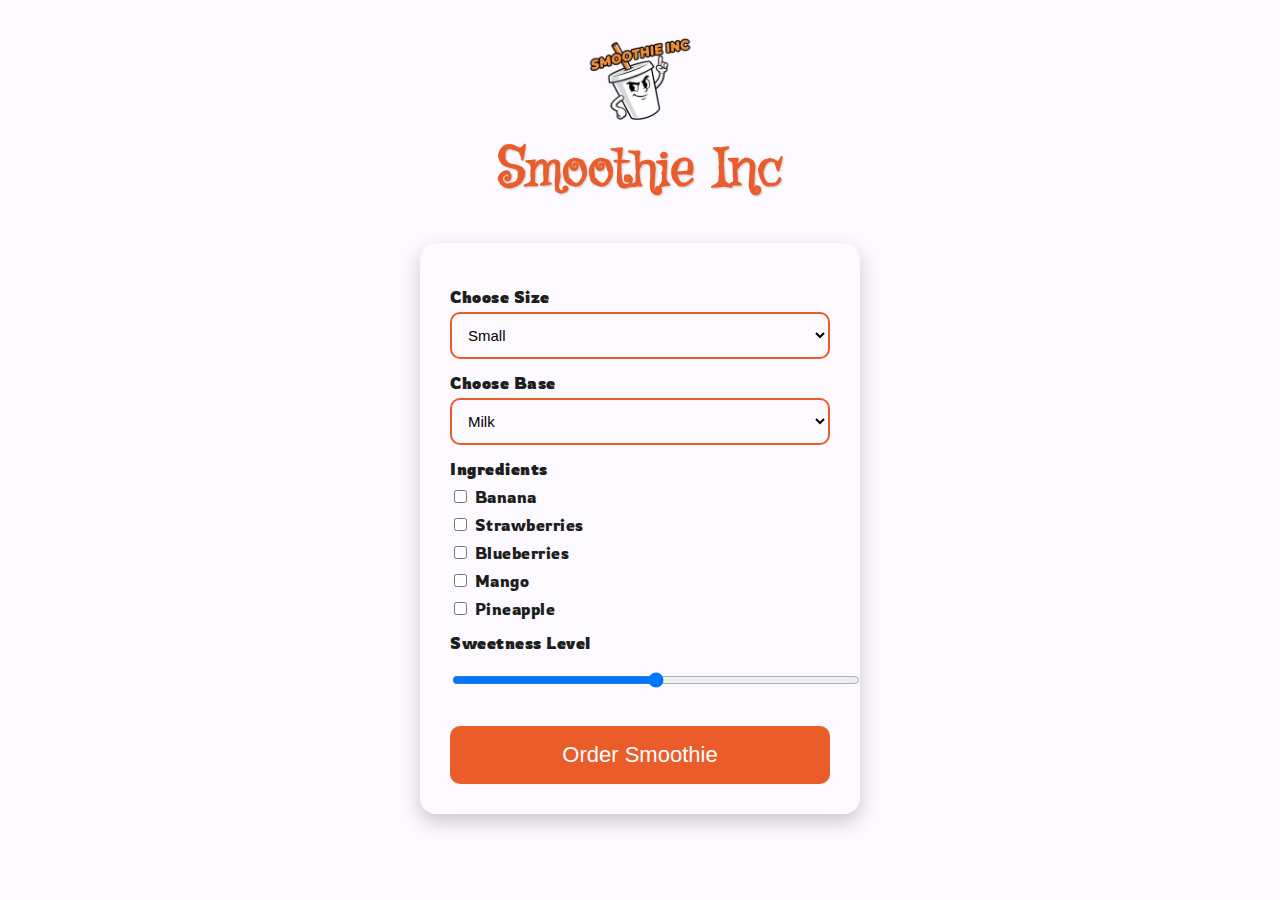
<file: index.html>
<!DOCTYPE html>
<html lang="en">
<head>
    <meta charset="UTF-8">
    <meta name="viewport" content="width=device-width, initial-scale=1.0">
    <title>Smoothie Inc</title>
    <link rel="stylesheet" href="pg.css">
</head>
<body>
    <div class="header">
        <img src="smoothie.inv.png" alt="Smoothie Logo" class="logo">
        <h1>Smoothie Inc</h1>
    </div>
    <div class="box">
    <label>Choose Size</label>
    <select id="size">
        <option value="Small">Small</option>
        <option value="Medium">Medium</option>
        <option value="Large">Large</option>
    </select>

    <label>Choose Base</label>
    <select id="base">
        <option value="Milk">Milk</option>
        <option value="Almond Milk">Almond Milk</option>
        <option value="Oat Milk">Oat Milk</option>
        <option value="Water">Water</option>
    </select>

    <label>Ingredients</label>
    <div class="ingredients">
        <label><input type="checkbox" value="Banana"> Banana</label>
        <label><input type="checkbox" value="Strawberries"> Strawberries</label>
        <label><input type="checkbox" value="Blueberries"> Blueberries</label>
        <label><input type="checkbox" value="Mango"> Mango</label>
        <label><input type="checkbox" value="Pineapple"> Pineapple</label>
    </div>

    <label>Sweetness Level</label>
    <input type="range" id="sweet" min="1" max="5" value="3">
    <button id="orderBtn" class="order-btn">Order Smoothie</button>
</div>
<div id="result" class="result-box"></div>
<script src="pg.js"></script>
</body>
</html>
</file>
<file: pg.css>
@import url('https://fonts.googleapis.com/css2?family=Rowdies:wght@300;400;700&display=swap');
@import url('https://fonts.googleapis.com/css2?family=Griffy&display=swap');

/*Body*/
body {
    font-family: "Rowdies", sans-serif;
    background: #fcfaff; 
    margin: 0;
    padding: 0;
    color: #1e1e1e; 
    transition: all 0.3s ease;
}

/*Header*/
.header {
    text-align: center;
    margin-top: 20px;
}

.logo {
    width: 120px;        
    height: auto;
    margin-bottom: -10px;
    transition: transform 0.3s ease;
}

.logo:hover {
    transform: rotate(-10deg) scale(1.05);
}

h1 {
    font-family: "Griffy", cursive;
    color: #ea5c2a; 
    font-size: 54px;
    margin-top: 0;
    text-shadow: 1px 1px 2px rgba(0,0,0,0.2);
}

/*Main form box*/
.box {
    background: #fcfaff; 
    width: 380px;
    margin: 30px auto;
    padding: 30px;
    border-radius: 16px;
    box-shadow: 0px 8px 20px rgba(0, 0, 0, 0.2);
    transition: transform 0.3s ease, box-shadow 0.3s ease;
}

.box:hover {
    transform: translateY(-5px);
    box-shadow: 0px 12px 25px rgba(0,0,0,0.25);
}
/*Labels*/
label {
    margin-top: 14px;
    display: block;
    font-weight: 700;
    color: #1e1e1e; 
    letter-spacing: 0.5px;
}

/*Dropdowns*/
select, input[type="range"] {
    width: 100%;
    padding: 12px;
    margin-top: 5px;
    border-radius: 10px;
    border: 2px solid #ea5c2a; 
    background: #fcfaff; 
    font-size: 15px;
    transition: border-color 0.3s ease, box-shadow 0.3s ease;
}

select:focus, input[type="range"]:focus {
    outline: none;
    border-color: #0BA6DF;
    box-shadow: 0 0 8px rgba(11,166,223,0.3);
}

.ingredients label {
    font-weight: 400;
    margin-top: 8px;
    cursor: pointer;
}

/*Button*/
.order-btn {
    width: 100%;
    padding: 16px;
    background: #ea5c2a; 
    color: white;
    border: none;
    border-radius: 10px;
    font-size: 22px;
    cursor: pointer;
    margin-top: 20px;
    transition: background 0.3s ease, transform 0.2s ease;
}

.order-btn:hover {
    background: #c94f22; 
    transform: scale(1.05);
}

/*Result Box*/
.result-box {
    width: 380px;
    margin: 20px auto;
    background: #fcfaff; 
    padding: 25px;
    border-radius: 16px;
    display: none;
    box-shadow: 0 8px 20px rgba(0,0,0,0.2);
}

.result-box h2 {
    color: #ea5c2a;
}
</file>
